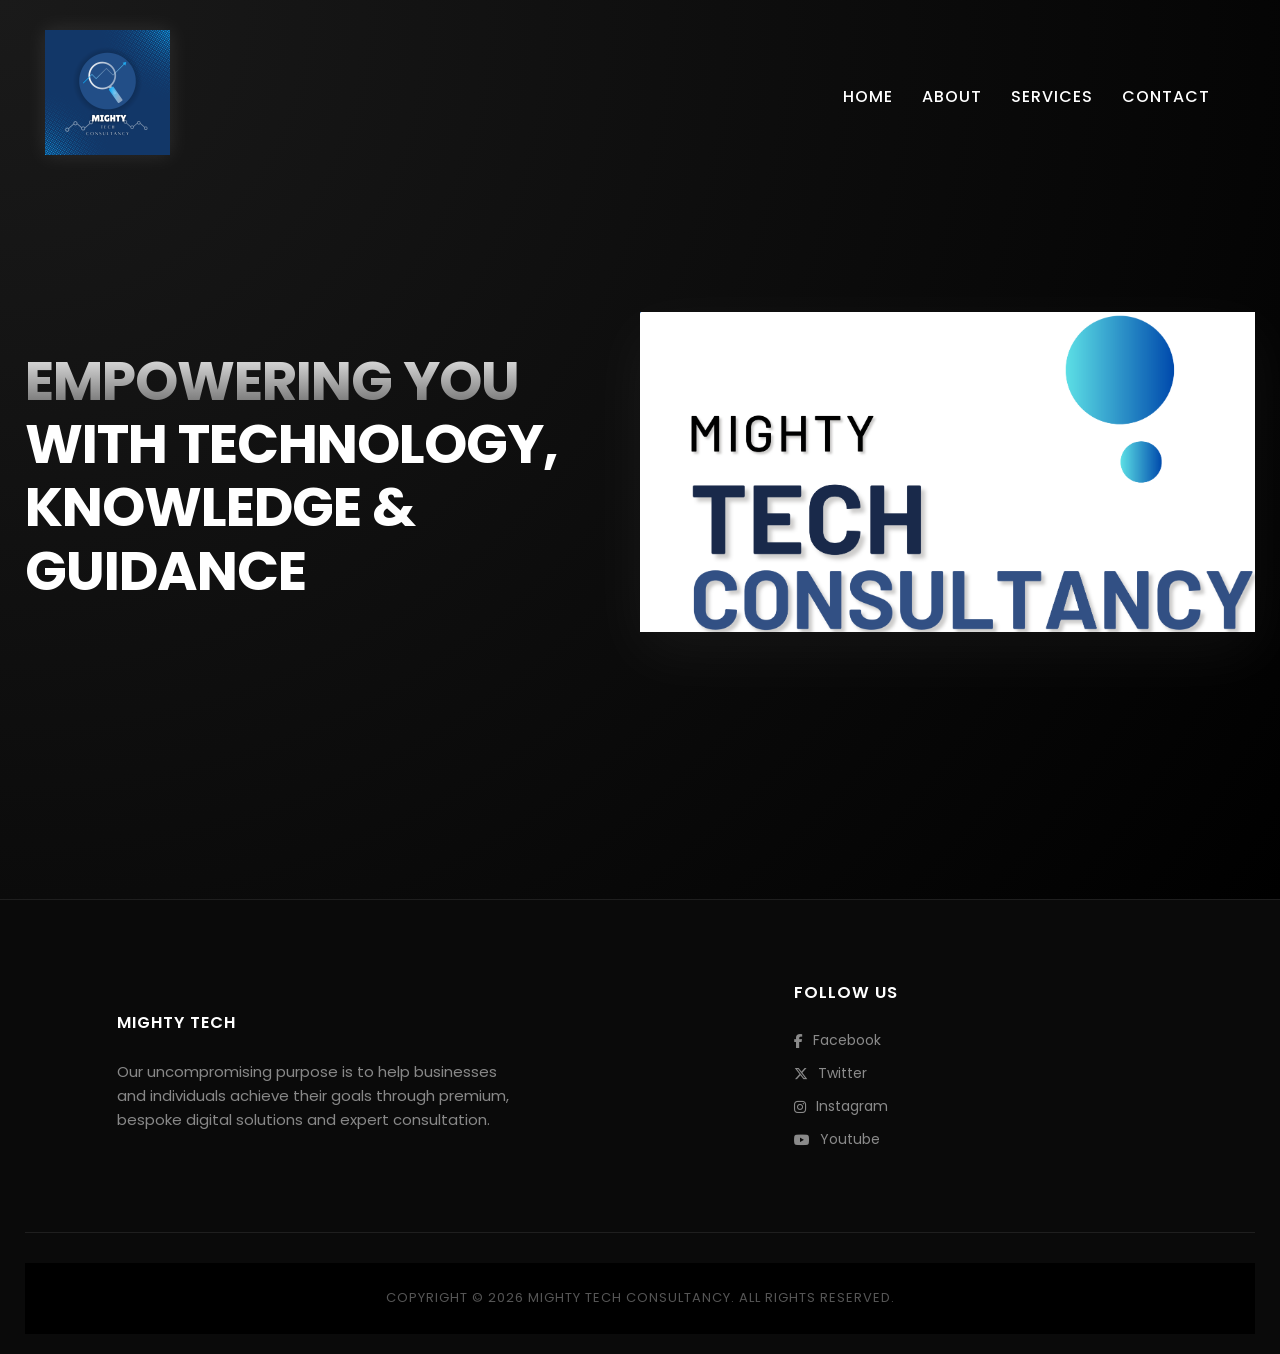
<file: index.html>
<!DOCTYPE html>
<html lang="en">
<head>
<meta charset="UTF-8">
<meta name="viewport" content="width=device-width, initial-scale=1.0">
<title>Mighty Tech Consultancy | Premium Digital Solutions</title>

<link rel="preconnect" href="https://fonts.googleapis.com">
<link rel="preconnect" href="https://fonts.gstatic.com" crossorigin>
<link href="https://fonts.googleapis.com/css2?family=Poppins:wght@300;400;500;600;700&display=swap" rel="stylesheet">
<link rel="stylesheet" href="https://cdnjs.cloudflare.com/ajax/libs/font-awesome/6.6.0/css/all.min.css">
 <link rel="stylesheet" type="text/css" href="style.css">
</head>

<body>
<div class="header">
<div class="container">
<div class="navbar">
<div class="logo">
<!-- Assuming logo might be dark, adding CSS filter to make it stand out on black, remove if your logo is already white -->
<img src="Mighty Tech Consultancy (Logo).png" width="125px" style="filter: drop-shadow(0 0 10px rgba(255,255,255,0.1));">
</div>
<nav>
<ul id="MenuItems">
<li><a href="">Home</a></li>
<li><a href="about.html">About</a></li>
<li><a href="service.html">Services</a></li>
<li><a href="contact.html">Contact</a></li>
</ul>
</nav>
<img src="menu.png" class="menu-icon" onclick="menutoggle()" alt="Menu">
</div>

<div class="row">
<div class="col-2">
<h1><span>Empowering You</span><br>With Technology,<br>Knowledge & Guidance</h1>
</div>
<div class="col-2">
<img src="Mighty Tech Consultancy (B.Card).png" alt="Mighty Tech Consultancy Business Card">
</div>
</div>
</div>
</div>

<div class="footer">
<div class="container">
<div class="row">
<!-- Focused Purpose Column -->
<div class="footer-col-2">
<h3>Mighty Tech</h3>
<p>Our uncompromising purpose is to help businesses and individuals achieve their goals through premium, bespoke digital solutions and expert consultation.</p>
</div>

<!-- Refined Social Links Column -->
<div class="footer-col-3">
<h3>Follow Us</h3>
<ul>
<li><a href="https://www.facebook.com/share/1MbxtNKvxG/?mibextid=LQQJ4d/" target="_blank"><i class="fa-brands fa-facebook-f"></i> Facebook</a></li>
<li><a href="https://x.com/mightytechng?s=21/" target="_blank"><i class="fa-brands fa-x-twitter"></i> Twitter</a></li>
<li><a href="https://www.instagram.com/mightytechconsultancy/profilecard/" target="_blank"><i class="fa-brands fa-instagram"></i> Instagram</a></li>
<li><a href="https://youtube.com/@mightytechconsultancy?si=5S71DMf6RG_ymWiL/" target="_blank"><i class="fa-brands fa-youtube"></i> Youtube</a></li>
</ul>
</div>
</div>
<hr>
<p class="Copyright">COPYRIGHT © <script>document.write(new Date().getFullYear())</script> MIGHTY TECH CONSULTANCY. ALL RIGHTS RESERVED.</p>
</div>
</div>

<script>
var MenuItems = document.getElementById("MenuItems");

// Initialize max height for the toggle logic to work correctly
MenuItems.style.maxHeight = "0px";

function menutoggle() {
if(MenuItems.style.maxHeight == "0px") {
MenuItems.style.maxHeight = "250px";
} else {
MenuItems.style.maxHeight = "0px";
}
}
</script>

</body>
</html>
</file>
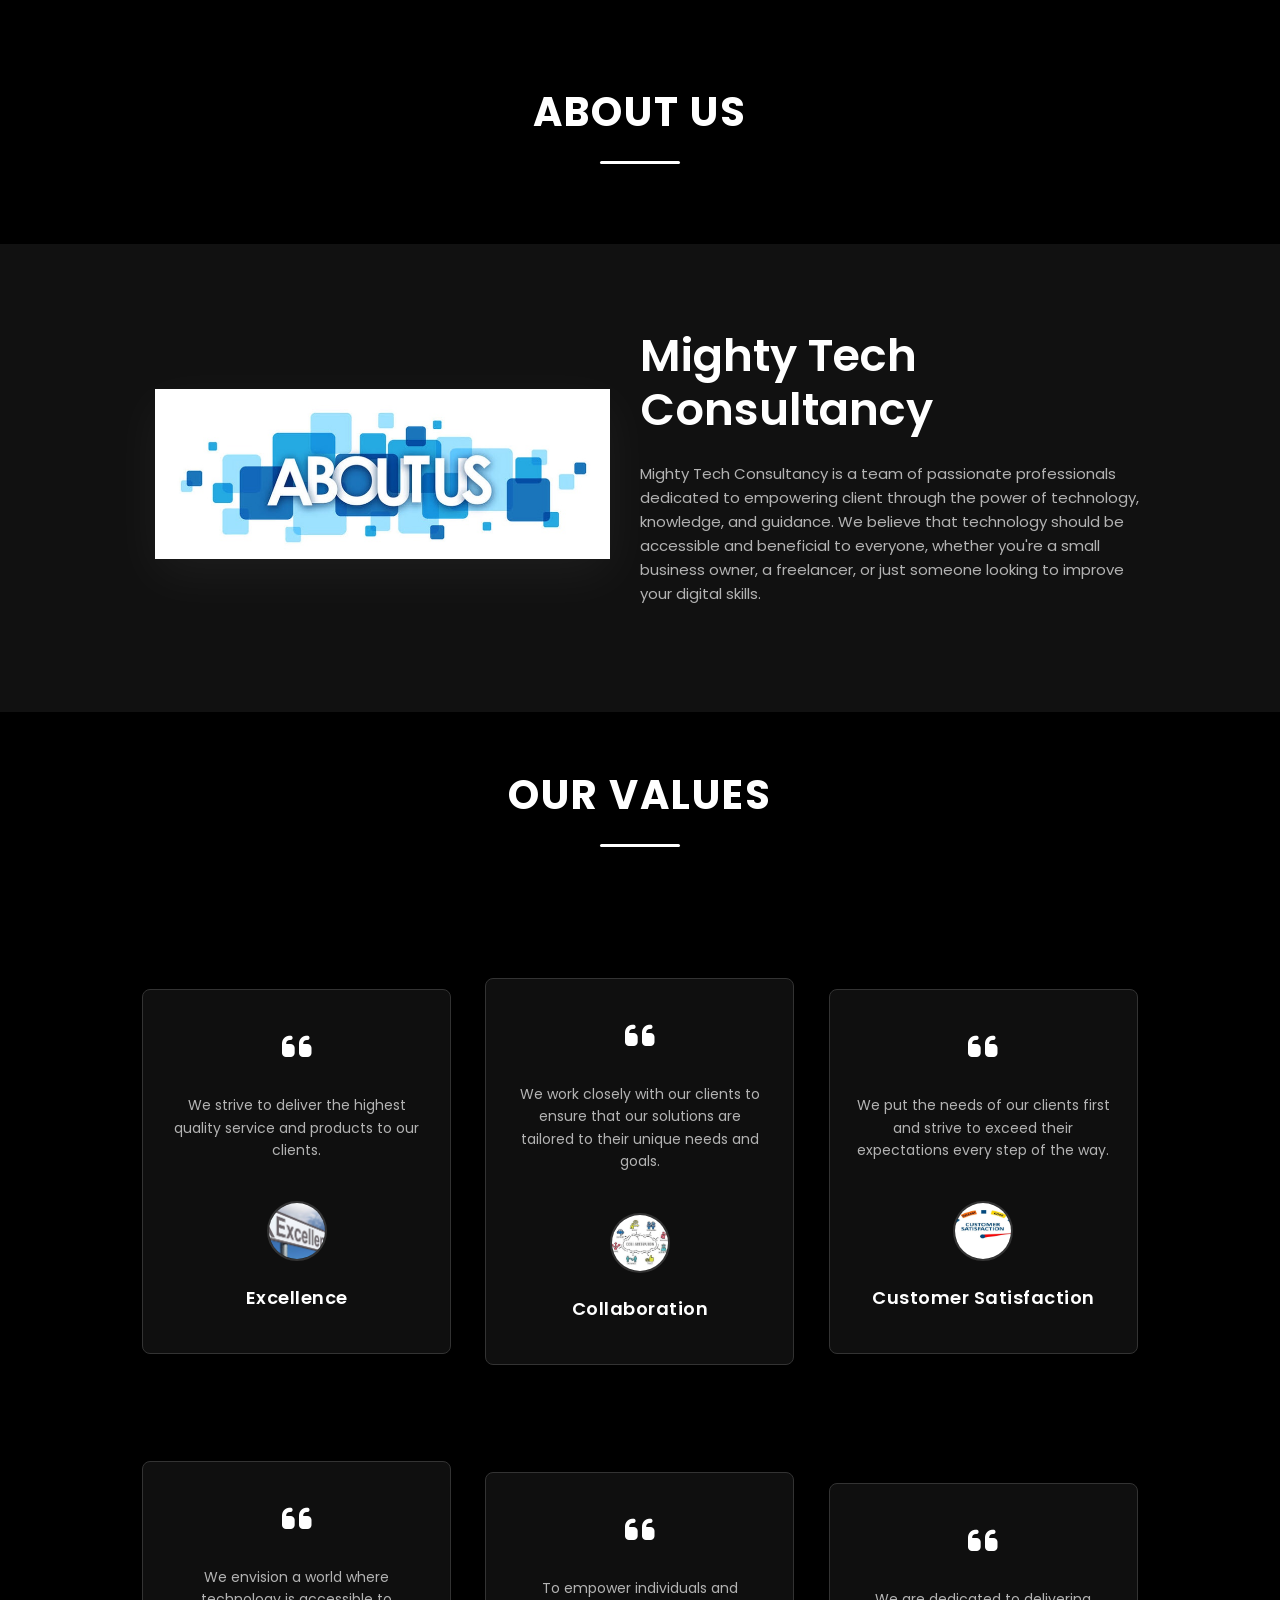
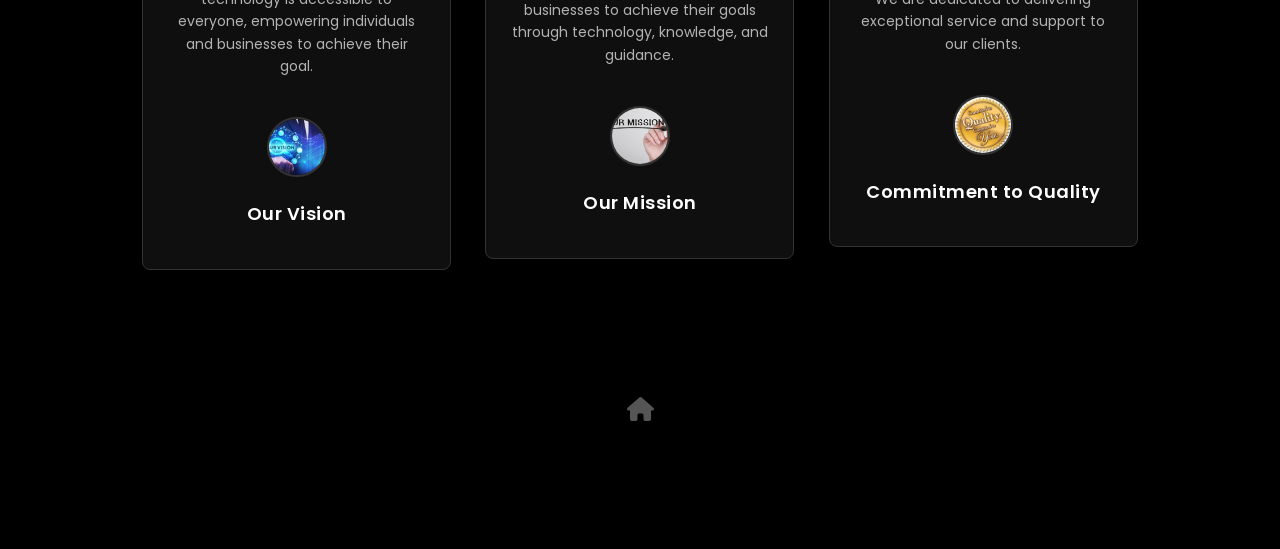
<file: about.html>
<!DOCTYPE html>
<html lang="en">
<head>
<meta charset="UTF-8">
<meta name="viewport" content="width=device-width, initial-scale=1.0">
<title>ABOUT US | Mighty Tech Consultancy</title>

<link rel="preconnect" href="https://fonts.googleapis.com">
<link rel="preconnect" href="https://fonts.gstatic.com" crossorigin>
<link href="https://fonts.googleapis.com/css2?family=Poppins:wght@300;400;500;600;700&display=swap" rel="stylesheet">
<link rel="stylesheet" href="https://cdnjs.cloudflare.com/ajax/libs/font-awesome/6.6.0/css/all.min.css">
<link rel="stylesheet" type="text/css" href="about.css">

</head>
<body>
<div class="about">
<div class="content">
<h1>About Us</h1>
</div>

<div class="offer">
<div class="small-container">
<div class="row">
<div class="col-2">
<img src="image0.jpeg" class="offer-img" alt="Mighty Tech Image">
</div>
<div class="col-2">
<h1>Mighty Tech Consultancy</h1>
<small>Mighty Tech Consultancy is a team of passionate professionals dedicated to
empowering client through the power of technology, knowledge, and guidance.
We believe that technology should be accessible and beneficial to everyone,
whether you're a small business owner, a freelancer, or just someone looking
to improve your digital skills.</small> <br>
</div>
</div>
</div>
</div>
<br><br>

<div class="content">
<h1>Our Values</h1>
</div>
<br><br>

<div class="value">
<div class="small-container">
<div class="row">
<div class="col-3">
<i class="fa fa-quote-left"></i>
<p>We strive to deliver the highest quality service and products to our clients.</p>
<img src="excellence.jpeg" alt="Excellence">
<h3>Excellence</h3>
</div>
<div class="col-3">
<i class="fa fa-quote-left"></i>
<p>We work closely with our clients to ensure that our solutions are tailored to their unique needs and goals.</p>
<img src="collaboration.jpeg" alt="Collaboration">
<h3>Collaboration</h3>
</div>
<div class="col-3">
<i class="fa fa-quote-left"></i>
<p>We put the needs of our clients first and strive to exceed their expectations every step of the way.</p>
<img src="customer.jpeg" alt="Customer Satisfaction">
<h3>Customer Satisfaction</h3>
</div>
</div>
</div>
</div>
<br>

<div class="value">
<div class="small-container">
<div class="row">
<div class="col-3">
<i class="fa fa-quote-left"></i>
<p>We envision a world where technology is accessible to everyone, empowering individuals and businesses to achieve their goal.</p>
<img src="our vision.jpeg" alt="Our Vision">
<h3>Our Vision</h3>
</div>
<div class="col-3">
<i class="fa fa-quote-left"></i>
<p>To empower individuals and businesses to achieve their goals through technology, knowledge, and guidance.</p>
<img src="our mission.jpeg" alt="Our Mission">
<h3>Our Mission</h3>
</div>
<div class="col-3">
<i class="fa fa-quote-left"></i>
<p>We are dedicated to delivering exceptional service and support to our clients.</p>
<img src="commited to quality.jpeg" alt="Commitment to Quality">
<h3>Commitment to Quality</h3>
</div>
</div>
</div>
</div>

<br><br>

<div class="footer">
<a href="index.html"><i class="fa-solid fa-house"></i></a>
</div>
</div>
</body>
</html>
</file>
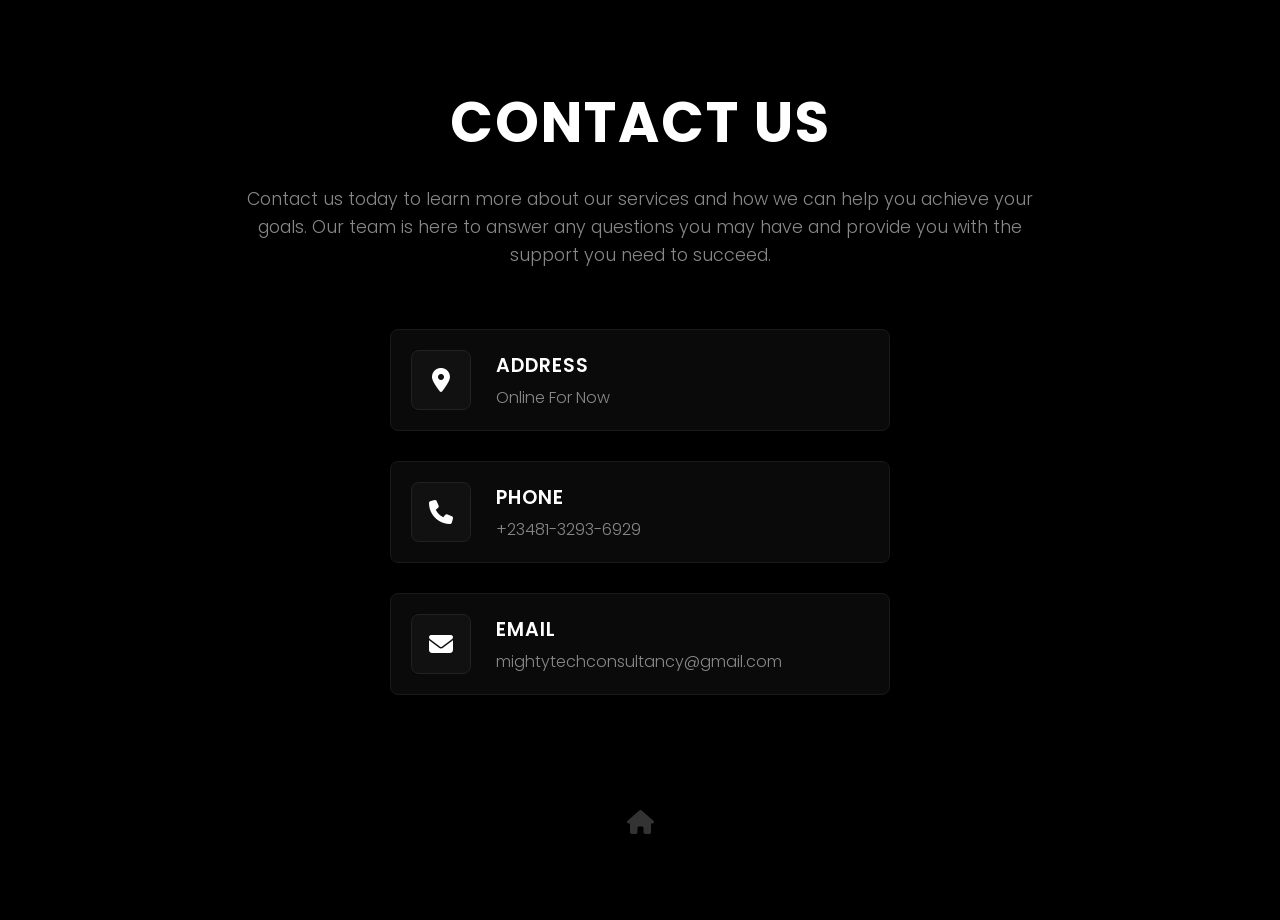
<file: contact.html>
<!DOCTYPE html>
<html lang="en">
<head>
<meta charset="UTF-8">
<meta name="viewport" content="width=device-width, initial-scale=1.0">
<title>CONTACT US | Mighty Tech Consultancy</title>

<link rel="preconnect" href="https://fonts.googleapis.com">
<link rel="preconnect" href="https://fonts.gstatic.com" crossorigin>
<link href="https://fonts.googleapis.com/css2?family=Poppins:wght@300;400;500;600;700&display=swap" rel="stylesheet">
<link rel="stylesheet" href="https://cdnjs.cloudflare.com/ajax/libs/font-awesome/6.6.0/css/all.min.css">
 <link rel="stylesheet" type="text/css" href="contact.css">
</head>

<body>
<section class="contact">
<div class="content">
<h2>Contact Us</h2>
<p>Contact us today to learn more about our services and how we can help you achieve your goals.
Our team is here to answer any questions you may have and provide you with the support you need to succeed.</p>
</div>

<div class="container">
<div class="contactinfo">
<div class="box">
<div class="icon"><b></b><i class="fa-solid fa-location-dot"></i></div>
<div class="text">
<h3>Address</h3>
<p>Online For Now</p>
</div>
</div>
<div class="box">
<div class="icon"><b></b><i class="fa-solid fa-phone"></i></div>
<div class="text">
<h3>Phone</h3>
<p>+23481-3293-6929</p>
</div>
</div>
<div class="box">
<div class="icon"><b></b><i class="fa-solid fa-envelope"></i></div>
<div class="text">
<h3>Email</h3>
<p>mightytechconsultancy@gmail.com</p>
</div>
</div>
</div>
</div>
<br><br>

<div class="footer">
<a href="./index.html"><i class="fa-solid fa-house"></i></a>
</div>

</section>

</body>
</html>
</file>
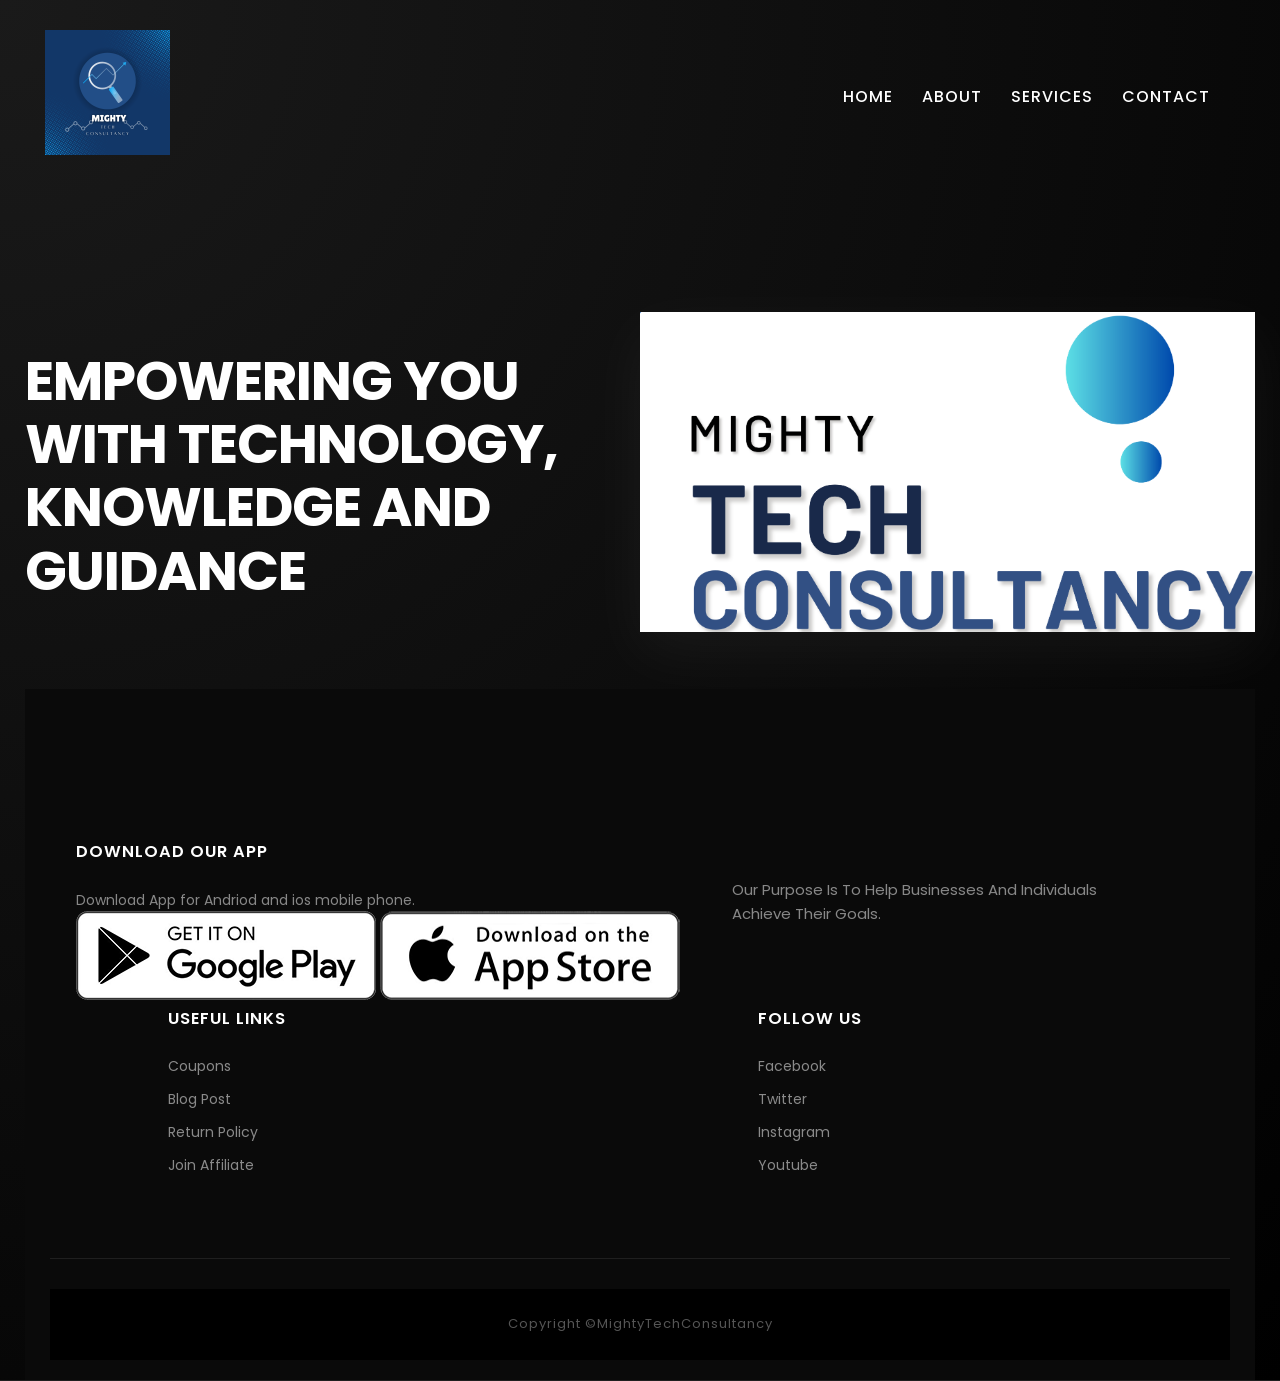
<file: home.html>
<!DOCTYPE html>
<html lang="en">
<head>
    <meta charset="UTF-8">
    <meta name="viewport" content="width=device-width, initial-scale=1.0">
    <title>Mighty Tech Consultancy</title>
    <link rel="stylesheet" href="style.css">
    <link rel="preconnect" href="https://fonts.googleapis.com">
<link rel="preconnect" href="https://fonts.gstatic.com" crossorigin>
<link href="https://fonts.googleapis.com/css2?family=Poppins:wght@300;400;500;600;700&display=swap" 
rel="stylesheet">
<link rel="stylesheet" href="https://cdnjs.cloudflare.com/ajax/libs/font-awesome/6.6.0/css/all.min.css">
</head>

<body>

    <div class="header">
        <div class="container">
              <div class="navbar">
                  <div class="logo">
                      <img src="Mighty Tech Consultancy (Logo).png" width="125px">
                  </div>
                  <nav>
                      <ul id="MenuItems">
                          <li><a href="">Home</a></li>
                          <li><a href="about.html">About</a></li>
                          <li><a href="service.html">Services</a></li>
                          <li><a href="contact.html">Contact</a></li>
                      </ul>
                  </nav>
                  <img src="menu.png" class="menu-icon" onclick="menutoggle()">
              </div>
              <div class="row">
                  <div class="col-2">
                      <h1>Empowering You With Technology,<br>Knowledge And Guidance</h1>
                  </div>
                  <div class="col-2">
                    <img src="Mighty Tech Consultancy (B.Card).png">
                </div>
                </div>
            
                  <div class="footer">
                    <div class="container">
                        <div class="row">
                            <div class="footer-col-1">
                                <h3>Download Our App</h3>
                                <p>Download App for Andriod and ios mobile phone.</p>
                                <div class="app-logo">
                                    <img src="play-store.png">
                                    <img src="app-store.png">
                                </div>
                            </div>
                            <div class="footer-col-2">
                                <p>Our Purpose Is To Help Businesses And 
                                    Individuals Achieve Their Goals.</p>
                            </div>
                            <div class="footer-col-3">
                                <h3>Useful Links</h3>
                               <ul>
                                <li>Coupons</li>
                                <li>Blog Post</li>
                                <li>Return Policy</li>
                                <li>Join Affiliate</li>
                               </ul>
                            </div>
                            <div class="footer-col-3">
                                <h3>Follow Us</h3>
                               <ul>
                               <a href="https://www.facebook.com/share/1MbxtNKvxG/?mibextid=LQQJ4d/"><li>Facebook</li> </a>
                               <a href="https://x.com/mightytechng?s=21/"><li>Twitter</li></a>
                               <a href="https://www.instagram.com/mightytechconsultancy/profilecard/"><li>Instagram</li></a>
                               <a href="https://youtube.com/@mightytechconsultancy?si=5S71DMf6RG_ymWiL/"><li>Youtube</li></a>
                               </ul>
                            </div>
                        </div>
                        <hr>
                        <p class="Copyright">Copyright ©MightyTechConsultancy</p>
                    </div>
                </div>
                 
                <script>
                    var MenuItems =document.getElementById("MenuItems");
                
                    MenuItems.style.maxHeight = "0px"
                
                    function menutoggle(){
                        if(MenuItems.style.maxHeight == "0px")
                    {
                        MenuItems.style.maxHeight = "200px"
                    }
                    else{
                        MenuItems.style.maxHeight = "0px"
                    }
                    }
                </script>
                

</body>
</html>
</file>
<file: style.css>
* {
margin: 0;
padding: 0;
box-sizing: border-box;
}
html {
scroll-behavior: smooth;
}
body {
font-family: "Poppins", sans-serif;
background-color: #050505; /* Deep, pure dark background */
color: #e5e5e5;
}
p {
color: #888888;
line-height: 1.6;
}

.container {
max-width: 1300px;
margin: auto;
padding-left: 25px;
padding-right: 25px;
}
.row {
display: flex;
align-items: center;
flex-wrap: wrap;
justify-content: space-around;
}
.col-2 {
flex-basis: 50%;
min-width: 300px;
}

.navbar {
display: flex;
align-items: center;
padding: 30px 20px;
}
nav {
flex: 1;
text-align: right;
}
nav ul {
display: inline-block;
list-style-type: none;
}
nav ul li {
display: inline-block;
margin-right: 25px;
}
nav ul li a {
color: #ffffff; /* High contrast text */
text-decoration: none;
font-size: 16px;
font-weight: 500;
text-transform: uppercase;
letter-spacing: 1px;
position: relative;
transition: color 0.3s;
}
nav ul li a:hover {
color: #a3a3a3;
}
nav ul li a::after {
content: '';
width: 0;
height: 2px;
background: #ffffff; /* Sharp white underline */
position: absolute;
left: 0;
bottom: -6px;
transition: 0.4s cubic-bezier(0.25, 0.1, 0.25, 1);
}
nav ul li a:hover::after {
width: 100%;
}

.header {
background: radial-gradient(circle at top left, #1a1a1a 0%, #000000 100%);
min-height: 100vh;
border-bottom: 1px solid #1f1f1f;
}
.header .row {
margin-top: 70px;
}
.col-2 h1 {
font-size: 55px;
line-height: 1.15;
margin: 25px 0;
font-weight: 700;
color: #ffffff;
letter-spacing: -1px;
text-transform: uppercase;
}
/* Gradient text effect for emphasis */
.col-2 h1 span {
background: -webkit-linear-gradient(#ffffff, #555555);
-webkit-background-clip: text;
-webkit-text-fill-color: transparent;
}
.col-2 img {
max-width: 100%;
padding: 50px 0;
filter: drop-shadow(0 20px 30px rgba(255, 255, 255, 0.05)); /* Subtle premium glow */
transition: transform 0.5s ease;
}
.col-2 img:hover {
transform: scale(1.02);
}

.footer {
background: #0a0a0a; /* Deep charcoal */
color: #8a8a8a;
font-size: 14px;
padding: 80px 0 20px;
}
.footer h3 {
color: #ffffff;
margin-bottom: 25px;
font-weight: 600;
letter-spacing: 1px;
text-transform: uppercase;
}
/* Refactored Footer Columns to remove template filler */
.footer-col-2, .footer-col-3 {
min-width: 250px;
margin-bottom: 40px;
}
.footer-col-2 {
flex-basis: 40%;
}
.footer-col-2 p {
max-width: 400px;
font-size: 15px;
}
.footer-col-3 {
flex-basis: 30%;
}
.footer-col-3 ul {
list-style-type: none;
}
.footer-col-3 ul li {
margin-bottom: 12px;
}
.footer-col-3 ul a {
text-decoration: none;
color: #8a8a8a;
transition: color 0.3s ease;
display: flex;
align-items: center;
gap: 10px;
}
.footer-col-3 ul a:hover {
color: #ffffff;
}
.footer hr {
border: none;
background: #1f1f1f;
height: 1px;
margin: 30px 0;
}
.Copyright {
width: 100%;
text-align: center;
padding: 25px 0;
background: #000000;
color: #555555;
font-weight: 400;
font-size: 13px;
letter-spacing: 1px;
}

.menu-icon {
width: 32px;
margin-left: 20px;
display: none;
filter: invert(1); /* Makes the generic dark menu icon white for dark mode */
}

@media only screen and (max-width: 800px) {
nav ul {
position: absolute;
top: 90px;
left: 0;
background: #0a0a0a; /* Dark charcoal mobile menu */
width: 100%;
overflow: hidden;
transition: max-height 0.5s ease-in-out;
border-bottom: 1px solid #1f1f1f;
z-index: 50;
}
nav ul li {
display: block;
margin: 20px 50px;
}
nav ul li a {
color: #ffffff;
font-size: 18px;
}
.menu-icon {
display: block;
cursor: pointer;
}
}

@media only screen and (max-width: 600px) {
.row {
text-align: center;
}
.col-2 {
flex-basis: 100%;
}
.col-2 h1 {
font-size: 38px;
}
.footer-col-2, .footer-col-3 {
text-align: center;
flex-basis: 100%;
}
.footer-col-2 p {
margin: 0 auto;
}
.footer-col-3 ul a {
justify-content: center;
}
}
</file>
<file: about.css>
* {
margin: 0;
padding: 0;
box-sizing: border-box;
font-family: "Poppins", sans-serif;
}

body {
background-color: #000000; /* Pure black background */
color: #ffffff;
line-height: 1.6;
}

.small-container {
max-width: 1080px;
margin: auto;
padding-left: 25px;
padding-right: 25px;
}

.row {
display: flex;
align-items: center;
flex-wrap: wrap;
justify-content: space-around;
}

.about {
position: relative;
min-height: 100vh;
padding: 80px 0; /* Adjusted for better flow without the inner padding crunch */
display: flex;
justify-content: center;
align-items: center;
flex-direction: column;
background: #000000; /* Replaced light radial gradient */
}

.about .content {
max-width: 800px;
text-align: center;
margin-bottom: 40px;
width: 100%;
}

.content {
position: relative;
padding-bottom: 20px;
}

.content h1 {
font-size: 40px;
font-weight: 700;
text-transform: uppercase;
letter-spacing: 2px;
color: #ffffff;
}

/* Premium white accent line replacing the red */
.content::after {
content: '';
background: #ffffff;
width: 80px;
height: 3px;
border-radius: 5px;
position: absolute;
bottom: 0;
left: 50%;
transform: translateX(-50%);
}

.offer {
background: #111111; /* Sleek charcoal tone */
width: 100%;
padding: 60px 0;
margin-top: 40px;
}

.col-2 {
flex-basis: 50%;
min-width: 300px;
}

.col-2 img {
max-width: 100%;
padding: 20px 0;
filter: drop-shadow(0 15px 25px rgba(255,255,255,0.05)); /* Subtle depth */
}

.col-2 .offer-img {
padding: 30px;
}

.col-2 h1 {
font-size: 45px;
line-height: 1.2;
margin: 25px 0;
color: #ffffff;
font-weight: 600;
}

.col-2 small {
color: #b3b3b3; /* Light grey for readability */
font-size: 15px;
display: block;
margin-bottom: 20px;
}

.value {
padding-top: 40px;
width: 100%;
}

.col-3 {
flex-basis: 30%;
min-width: 250px;
margin-bottom: 30px;
}

.value .col-3 {
text-align: center;
padding: 40px 25px;
background: #0f0f0f; /* Deep dark card background */
border: 1px solid #333333; /* Subtle border */
box-shadow: 0 10px 30px rgba(0, 0, 0, 0.8); /* Dark shadow for depth */
cursor: pointer;
transition: transform 0.4s ease, border-color 0.4s ease;
border-radius: 8px; /* Slight rounding for a premium feel */
}

.value .col-3:hover {
transform: translateY(-10px);
border-color: #555555;
}

.value .col-3 img {
width: 60px;
height: 60px;
margin-top: 25px;
border-radius: 50%;
object-fit: cover;
border: 2px solid #333;
}

.fa.fa-quote-left {
font-size: 34px;
color: #ffffff; /* Replaced the red with stark white */
margin-bottom: 15px;
}

.value .col-3 p {
font-size: 14px;
margin: 15px 0;
color: #b3b3b3; /* Light grey */
}

.value .col-3 h3 {
font-weight: 600;
color: #ffffff;
font-size: 18px;
margin-top: 15px;
letter-spacing: 0.5px;
}

.footer {
text-align: center;
font-size: 24px;
margin-top: 40px;
padding-bottom: 40px;
}

.footer a {
color: #555555;
transition: color 0.3s ease;
}

.footer a:hover {
color: #ffffff;
}

/* Responsive Media Queries */
@media only screen and (max-width: 800px) {
.row {
flex-direction: column;
}
.col-2, .col-3 {
flex-basis: 100%;
width: 100%;
}
.col-2 h1 {
font-size: 35px;
}
.about .content {
padding: 0 20px;
}
}

@media only screen and (max-width: 600px) {
.col-2 h1 {
font-size: 28px;
text-align: center;
}
.col-2 small {
text-align: center;
}
.value .col-3 {
padding: 30px 15px;
}
}
</file>
<file: contact.css>
* {
margin: 0;
padding: 0;
box-sizing: border-box;
font-family: 'Poppins', sans-serif;
}

body {
background-color: #000000; /* Pure black background */
color: #ffffff;
}

.contact {
position: relative;
min-height: 100vh;
padding: 80px 100px;
display: flex;
justify-content: center;
align-items: center;
flex-direction: column;
background: #000000;
}

.contact .content {
max-width: 800px;
text-align: center;
margin-bottom: 40px;
}

.contact .content h2 {
font-size: 3.5em;
color: #ffffff; /* Stark white text */
font-weight: 700;
text-transform: uppercase;
letter-spacing: 2px;
margin-bottom: 20px;
}

.contact .content p {
color: #888888; /* Muted grey for high contrast readability */
font-size: 1.1em;
font-weight: 300;
line-height: 1.6;
}

.container {
width: 100%;
display: flex;
justify-content: center;
align-items: center;
margin-top: 20px;
}

.container .contactinfo {
width: 100%;
max-width: 500px; /* Constrain width for a sleek vertical list */
display: flex;
flex-direction: column;
gap: 30px; /* Space between contact items */
}

.container .contactinfo .box {
position: relative;
padding: 20px;
display: flex;
align-items: center;
background: #0a0a0a; /* Deep charcoal background */
border: 1px solid #1a1a1a; /* Subtle premium border */
border-radius: 8px;
cursor: pointer;
transition: transform 0.4s ease, border-color 0.4s ease, box-shadow 0.4s ease;
}

.container .contactinfo .box:hover {
transform: translateY(-5px);
border-color: #333333;
box-shadow: 0 10px 25px rgba(255, 255, 255, 0.02);
}

.container .contactinfo .box .icon {
position: relative;
min-width: 60px;
height: 60px;
background: #111111; /* Slightly lighter charcoal for the icon box */
border: 1px solid #222222;
border-radius: 8px;
display: flex;
justify-content: center;
align-items: center;
transition: transform 0.4s ease;
}

.container .contactinfo .box:hover .icon {
transform: scale(1.05);
}

/* Hiding the empty 'b' tag from the original HTML to keep structural integrity without visual artifacts */
.container .contactinfo .box .icon b {
display: none;
}

.container .contactinfo .box .icon i {
position: relative;
z-index: 10;
color: #ffffff; /* Crisp white icons */
font-size: 1.5em;
}

.container .contactinfo .box .text {
display: flex;
flex-direction: column;
margin-left: 25px;
}

.container .contactinfo .box .text h3 {
font-weight: 600;
color: #ffffff;
font-size: 1.2em;
letter-spacing: 1px;
text-transform: uppercase;
}

.container .contactinfo .box .text p {
color: #888888;
font-weight: 300;
font-size: 1em;
margin-top: 5px;
}

.footer {
margin-top: 60px;
text-align: center;
}

.footer a {
color: #333333;
font-size: 24px;
transition: color 0.3s ease;
}

.footer a:hover {
color: #ffffff;
}

@media(max-width: 991px) {
.contact {
padding: 50px 20px;
}
.contact .content h2 {
font-size: 2.5em;
}
.container .contactinfo {
width: 100%;
}
}
</file>
